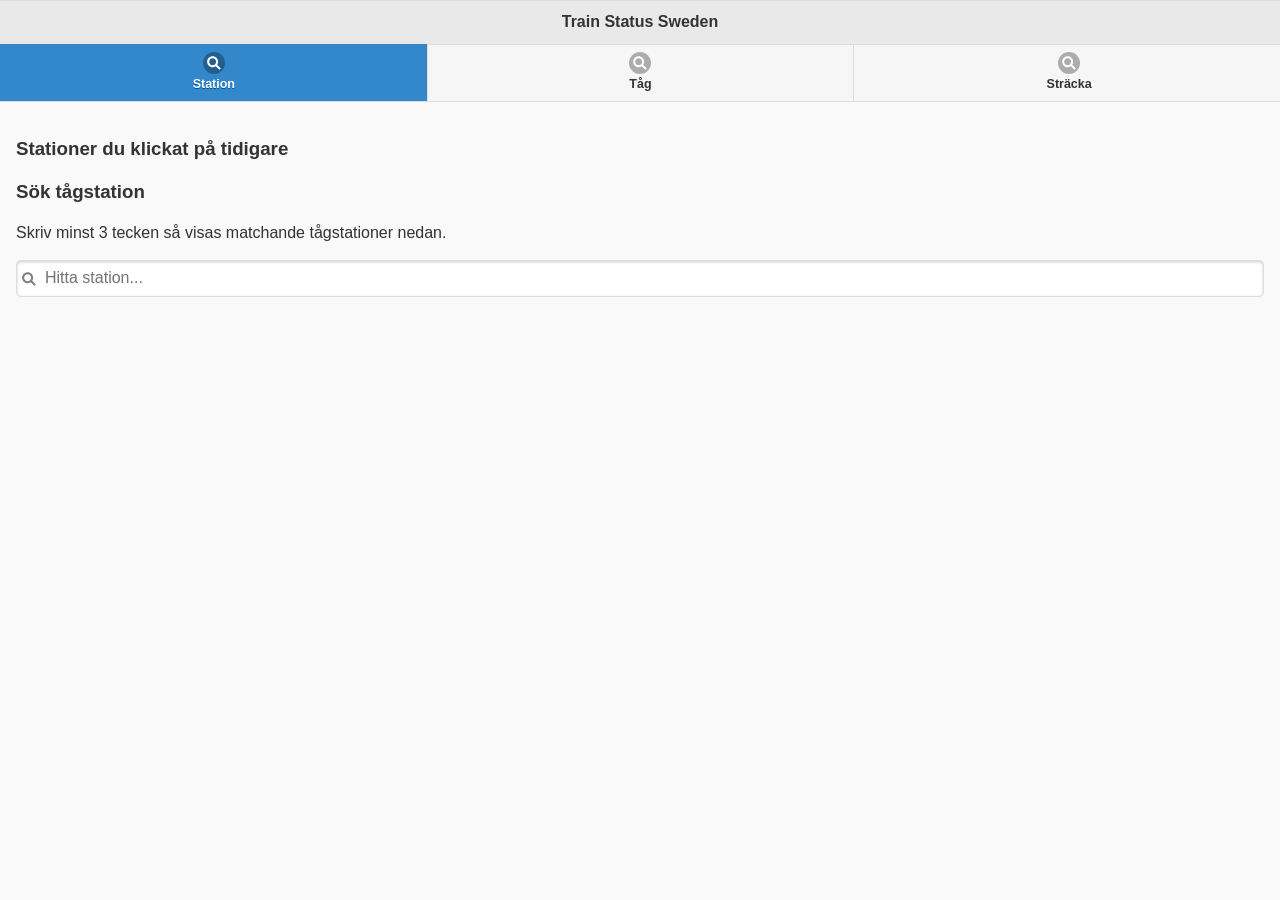
<file: www/index.html>
﻿<!DOCTYPE html>
<html>
<head>
    <meta charset="utf-8">
    <meta name="viewport" content="width=device-width, initial-scale=1">
    <title>Train Status Sweden</title>
    <link rel="shortcut icon" href="Content/favicon.ico">
    <link rel="stylesheet" href="http://fonts.googleapis.com/css?family=Open+Sans:300,400,700">
    <link rel="stylesheet" href="Content/jquery.mobile-1.4.3.min.css">
    <script src="js/json2.js"></script>
    <script src="js/jquery.js"></script>
    <script src="js/jstorage.js"></script>
    <script src="js/jquery.mobile-1.4.3.min.js"></script>
    <script src="js/site.js?1=2"></script>
    <script src="js/site-index.js?1=2"></script>
</head>
<body>
  <div data-role="page" id="indexPage">
    <div data-role="header">
      <h1>Train Status Sweden</h1>
      <div data-role="navbar">
        <ul>
          <li><a href="#" data-icon="search" class="ui-btn-active">Station</a></li>
          <li><a href="search-train.html" data-icon="search" rel="external">Tåg</a></li>
          <li><a href="search-stretch.html" data-icon="search" rel="external">Sträcka</a></li>
        </ul>
        </div><!-- /navbar -->
    </div>
    
    <div role="main" class="ui-content">
        <h3>Stationer du klickat på tidigare</h3>
        <ul id="historyStationList" data-role="listview" data-inset="true" data-filter-theme="a"></ul>
        <h3>Sök tågstation</h3>
        <p>Skriv minst 3 tecken så visas matchande tågstationer nedan.</p>
        <ul id="autocomplete" data-role="listview" data-inset="true" data-filter="true" data-filter-placeholder="Hitta station..." data-filter-theme="a"></ul>
    </div>
  </div>
</body>
</html>
</file>
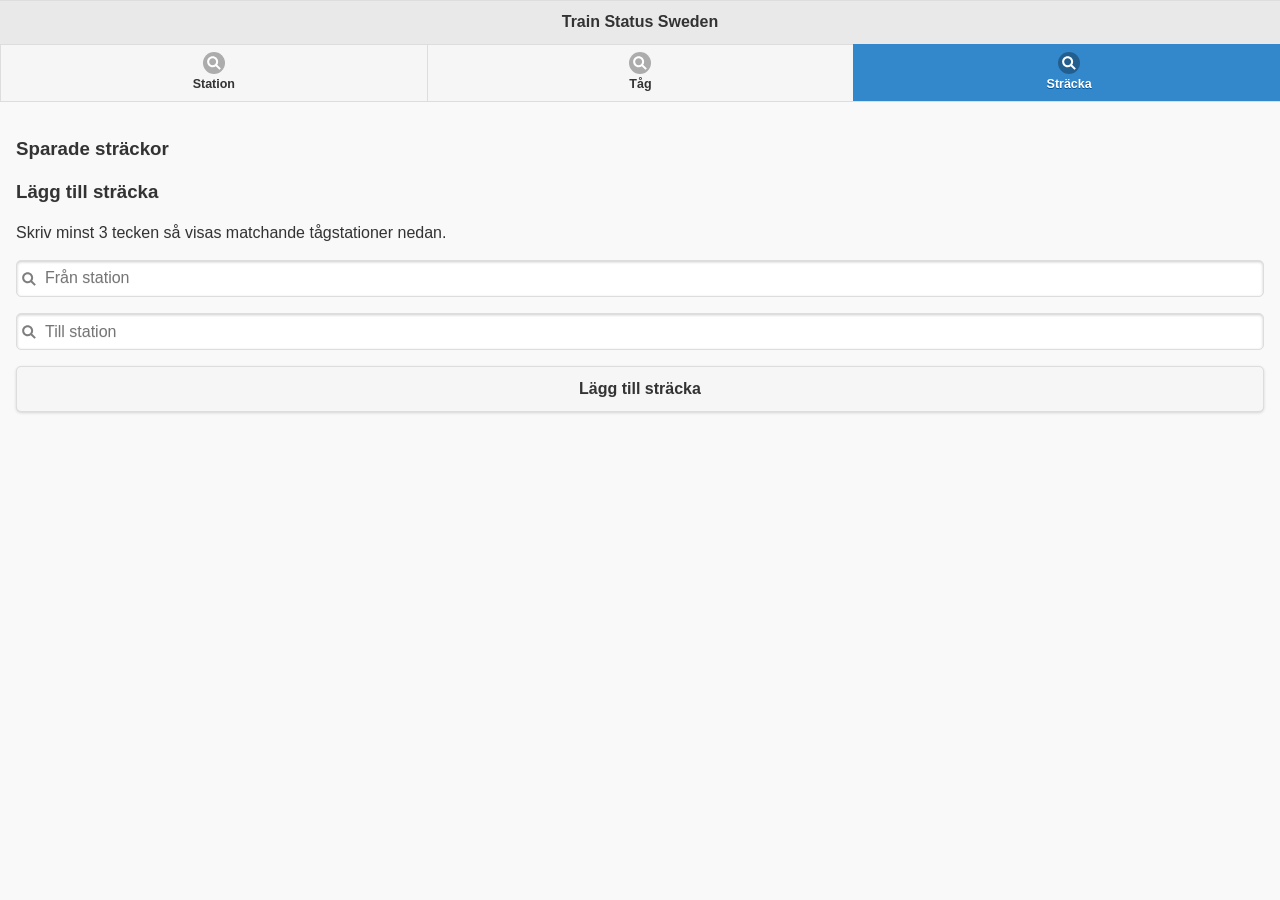
<file: www/search-stretch.html>
﻿<!DOCTYPE html>
<html>
<head>
    <meta charset="utf-8">
    <meta name="viewport" content="width=device-width, initial-scale=1">
    <title>Train Status Sweden</title>
    <link rel="shortcut icon" href="Content/favicon.ico">
    <link rel="stylesheet" href="http://fonts.googleapis.com/css?family=Open+Sans:300,400,700">
    <link rel="stylesheet" href="Content/jquery.mobile-1.4.3.min.css">
    <script src="js/json2.js"></script>
    <script src="js/jquery.js"></script>
    <script src="js/jstorage.js"></script>
    <script src="js/jquery.mobile-1.4.3.min.js"></script>
    <script src="js/site.js?1=2"></script>
    <script src="js/site-search-stretch.js?1=2"></script>
</head>
<body>
  <div data-role="page" id="indexPage">
    <div data-role="header">
      <h1>Train Status Sweden</h1>
      <div data-role="navbar">
        <ul>
          <li><a href="index.html" data-icon="search" rel="external">Station</a></li>
          <li><a href="search-train.html" data-icon="search" rel="external">Tåg</a></li>
          <li><a href="#" data-icon="search" class="ui-btn-active">Sträcka</a></li>
        </ul>
        </div><!-- /navbar -->
    </div>
    
    <div role="main" class="ui-content">
        <h3>Sparade sträckor</h3>
        <ul id="HistoryStretchList" data-role="listview" data-inset="true" data-filter-theme="a"></ul>
        <h3>Lägg till sträcka</h3>
        <p>Skriv minst 3 tecken så visas matchande tågstationer nedan.</p>
        <ul id="fromStation" data-role="listview" data-inset="true" data-filter="true" data-filter-placeholder="Från station" data-filter-theme="a"></ul>
        <ul id="toStation" data-role="listview" data-inset="true" data-filter="true" data-filter-placeholder="Till station" data-filter-theme="a"></ul>
        <input type="button" onclick="JavaScript:AddHistoryStretch();" value="Lägg till sträcka" />
    </div>
  </div>
</body>
</html>
</file>
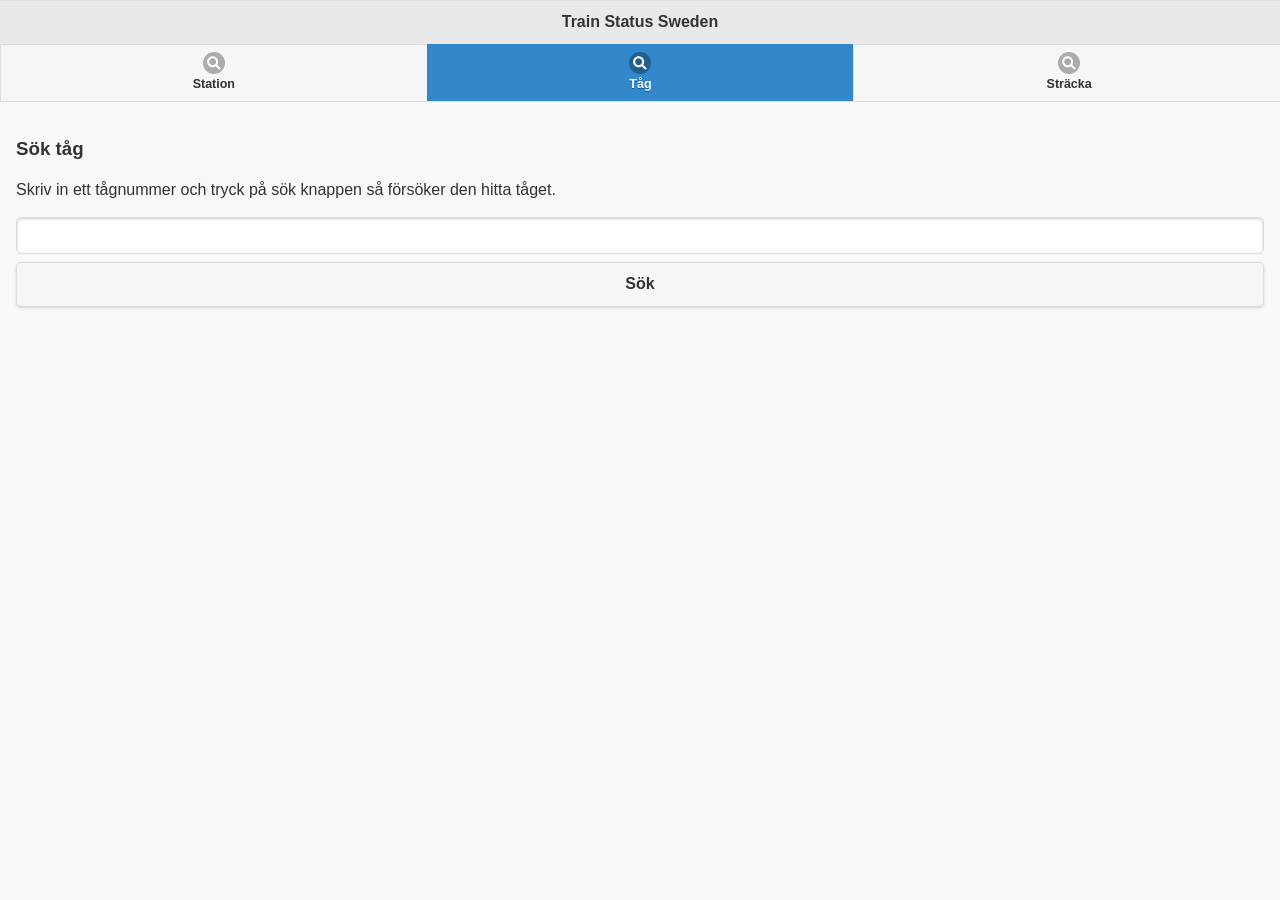
<file: www/search-train.html>
﻿<!DOCTYPE html>
<html>
<head>
    <meta charset="utf-8">
    <meta name="viewport" content="width=device-width, initial-scale=1">
    <title>Train Status Sweden</title>
    <link rel="shortcut icon" href="Content/favicon.ico">
    <link rel="stylesheet" href="http://fonts.googleapis.com/css?family=Open+Sans:300,400,700">
    <link rel="stylesheet" href="Content/jquery.mobile-1.4.3.min.css">
    <script src="js/json2.js"></script>
    <script src="js/jquery.js"></script>
    <script src="js/jstorage.js"></script>
    <script src="js/jquery.mobile-1.4.3.min.js"></script>
    <script src="js/site.js?1=2"></script>
</head>
<body>
  <div data-role="page" id="indexPage">
    <div data-role="header">
      <h1>Train Status Sweden</h1>
      <div data-role="navbar">
        <ul>
          <li><a href="index.html" data-icon="search" rel="external">Station</a></li>
          <li><a href="#" data-icon="search" class="ui-btn-active">Tåg</a></li>
          <li><a href="search-stretch.html" data-icon="search" rel="external">Sträcka</a></li>
        </ul>
        </div><!-- /navbar -->
    </div>
    
    <div role="main" class="ui-content">
        <h3>Sök tåg</h3>
        <p>Skriv in ett tågnummer och tryck på sök knappen så försöker den hitta tåget.</p>
        <form action="train.html" data-ajax="false">
          <input type="text" name="train" id="train" />
          <input type="submit" value="Sök" />
        </form>
    </div>
  </div>
</body>
</html>
</file>
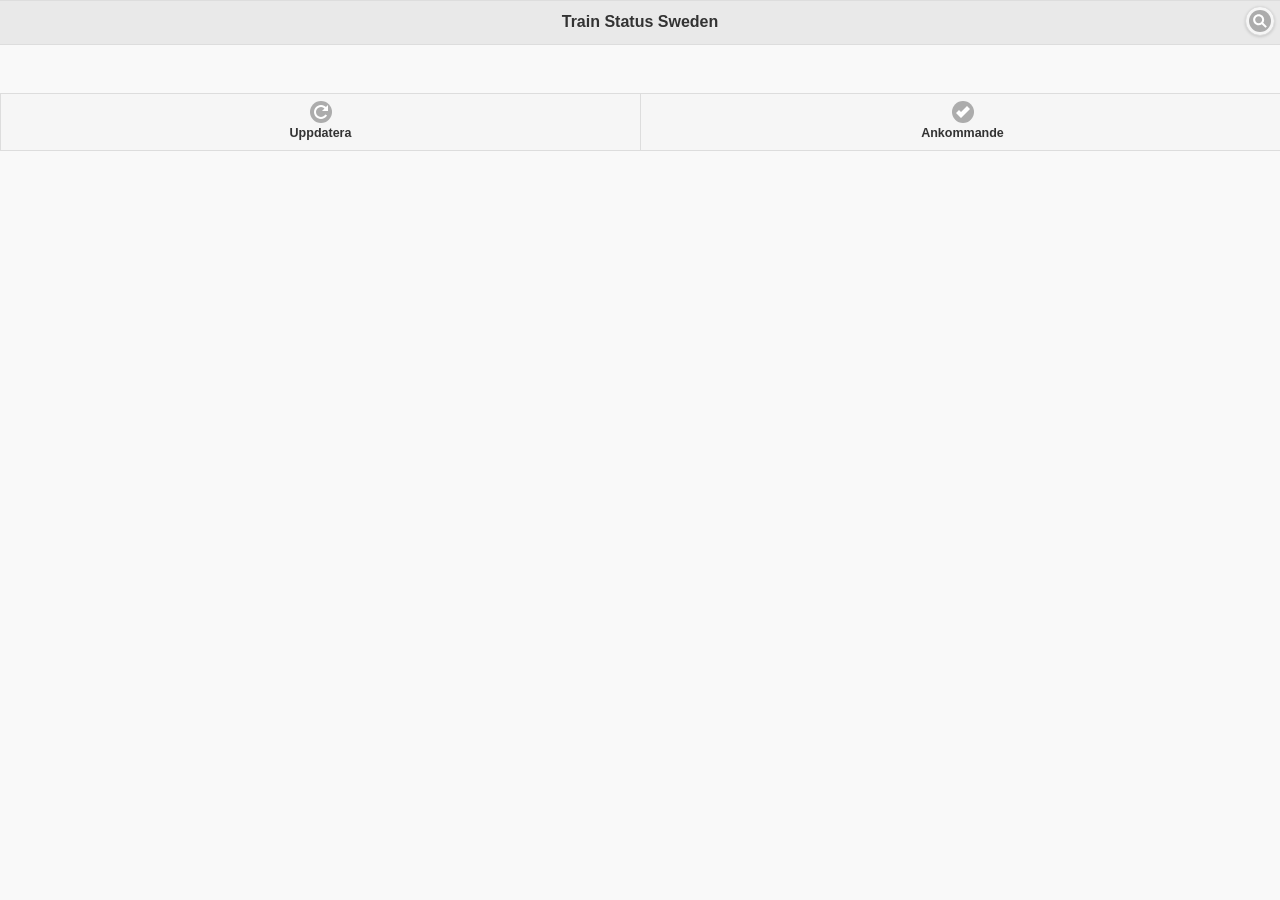
<file: www/station.html>
﻿<!DOCTYPE html>
<html>
<head>
    <meta charset="utf-8">
    <meta name="viewport" content="width=device-width, initial-scale=1">
    <title>Train Status Sweden</title>
    <link rel="shortcut icon" href="Content/favicon.ico">
    <link rel="stylesheet" href="http://fonts.googleapis.com/css?family=Open+Sans:300,400,700">
    <link rel="stylesheet" href="Content/jquery.mobile-1.4.3.min.css">
    <link rel="stylesheet" href="Content/site.css">
    <script src="js/json2.js"></script>
    <script src="js/jquery.js"></script>
    <script src="js/jstorage.js"></script>
    <script src="js/jquery.mobile-1.4.3.min.js"></script>
    <script src="js/site.js?1=2"></script>
    <script src="js/site-station.js?1=2"></script>
</head>
<body>
  <div data-role="page" id="stationPage" data-add-back-btn="true">
    <div data-role="header">
      <h1>Train Status Sweden</h1>
      <a href="index.html" data-icon="search" data-iconpos="notext" rel="external" class="ui-btn-right">Sök</a>
    </div>
    
    <div role="main" class="ui-content">
        <!--<h3 id="stationName"></h3>-->
        <div id="staionInfoMessageDiv"></div>
        <ul data-role="listview" class="ui-listview-outer" data-inset="true" id="stationInfoList" class="myListviews"></ul>
    </div>
    
    <div data-role="footer">
      <div data-role="navbar">
          <ul>
              <li><a href="JavaScript:UpdateStationInfo();" data-icon="refresh">Uppdatera</a></li>
              <li><a href="JavaScript:ShowType('Ankommande');" data-icon="check" id="changeTypeButton">Ankommande</a></li>
          </ul>
      </div><!-- /navbar -->
    </div><!-- /footer -->
  </div>
</body>
</html>
</file>
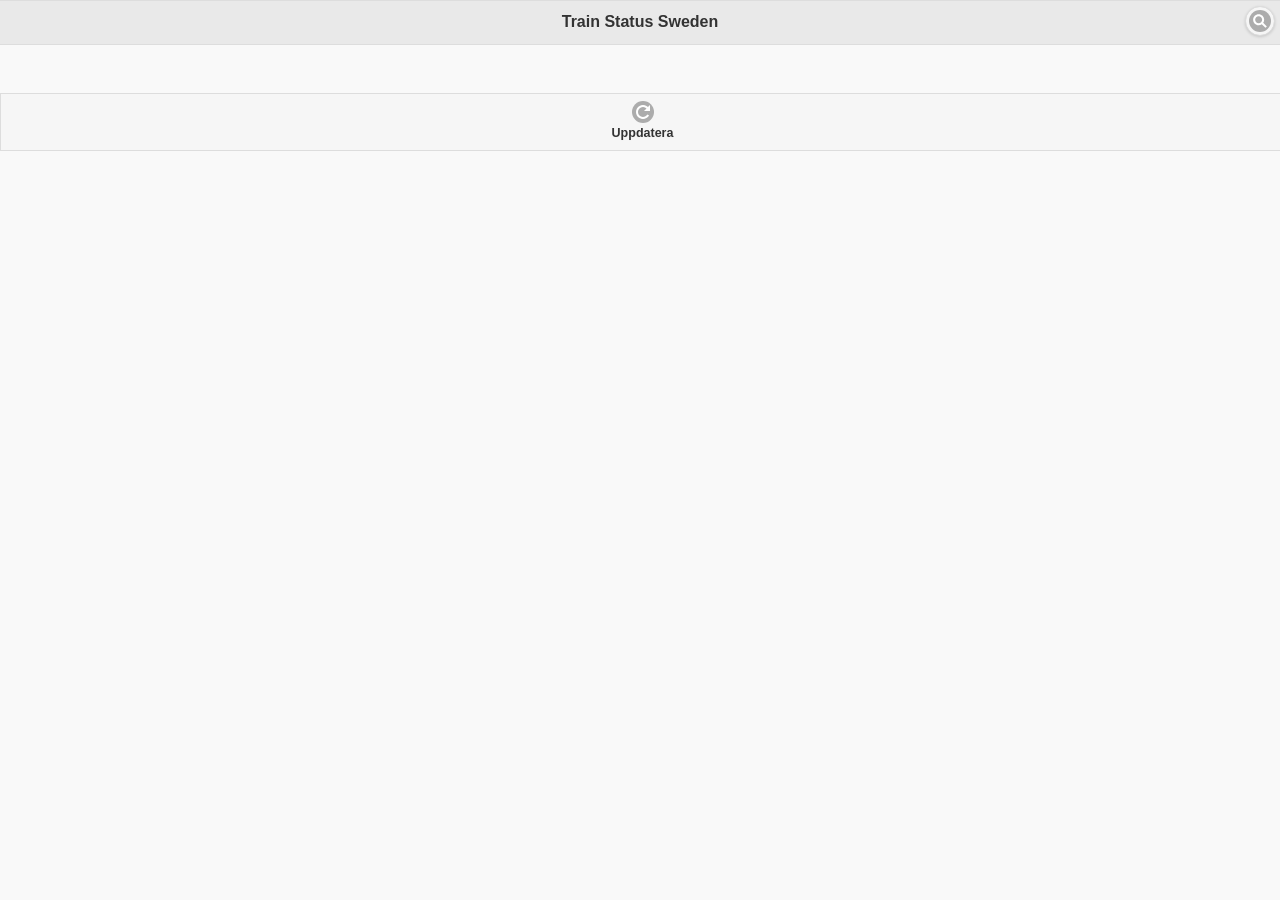
<file: www/stretch.html>
﻿<!DOCTYPE html>
<html>
<head>
    <meta charset="utf-8">
    <meta name="viewport" content="width=device-width, initial-scale=1">
    <title>Train Status Sweden</title>
    <link rel="shortcut icon" href="Content/favicon.ico">
    <link rel="stylesheet" href="http://fonts.googleapis.com/css?family=Open+Sans:300,400,700">
    <link rel="stylesheet" href="Content/jquery.mobile-1.4.3.min.css">
    <link rel="stylesheet" href="Content/site.css">
    <script src="js/json2.js"></script>
    <script src="js/jquery.js"></script>
    <script src="js/jstorage.js"></script>
    <script src="js/jquery.mobile-1.4.3.min.js"></script>
    <script src="js/site.js?1=2"></script>
    <script src="js/site-stretch.js?1=2"></script>
</head>
<body>
  <div data-role="page" id="stationPage" data-add-back-btn="true">
    <div data-role="header">
      <h1>Train Status Sweden</h1>
      <a href="index.html" data-icon="search" data-iconpos="notext" rel="external" class="ui-btn-right">Sök</a>
    </div>
    
    <div role="main" class="ui-content">
        <!--<h3 id="stationName"></h3>-->
        <div id="staionInfoMessageDiv"></div>
        <ul data-role="listview" class="ui-listview-outer" data-inset="true" id="stationInfoList" class="myListviews"></ul>
    </div>
    
    <div data-role="footer">
      <div data-role="navbar">
          <ul>
              <li><a href="JavaScript:UpdateStationInfo();" data-icon="refresh">Uppdatera</a></li>
          </ul>
      </div><!-- /navbar -->
    </div><!-- /footer -->
  </div>
</body>
</html>
</file>
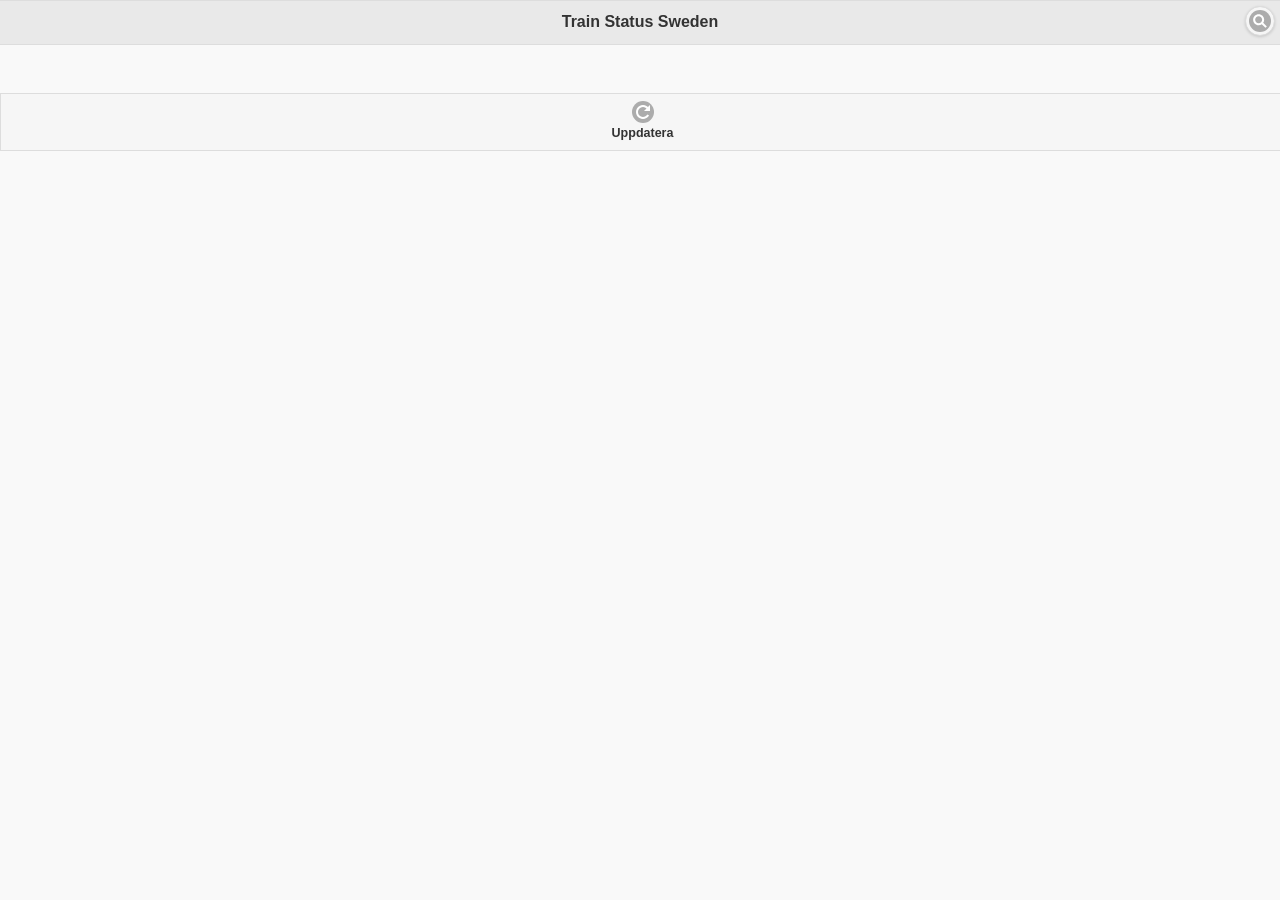
<file: www/train.html>
﻿<!DOCTYPE html>
<html>
<head>
    <meta charset="utf-8">
    <meta name="viewport" content="width=device-width, initial-scale=1">
    <title>Train Status Sweden</title>
    <link rel="shortcut icon" href="Content/favicon.ico">
    <link rel="stylesheet" href="http://fonts.googleapis.com/css?family=Open+Sans:300,400,700">
    <link rel="stylesheet" href="Content/jquery.mobile-1.4.3.min.css">
    <link rel="stylesheet" href="Content/site.css">
    <script src="js/json2.js"></script>
    <script src="js/jquery.js"></script>
    <script src="js/jstorage.js"></script>
    <script src="js/jquery.mobile-1.4.3.min.js"></script>
    <script src="js/site.js?1=2"></script>
    <script src="js/site-train.js?1=2"></script>
</head>
<body>
  <div data-role="page" id="trainPage" data-add-back-btn="true">
    <div data-role="header">
      <h1>Train Status Sweden</h1>
      <a href="index.html" data-icon="search" data-iconpos="notext" rel="external" class="ui-btn-right">Sök</a>
    </div>
    
    <div role="main" class="ui-content">
        <!--<h3 id="trainName"></h3>-->
        <ul data-role="listview" class="ui-listview-outer" data-inset="true" id="trainInfoList" class="myListviews"></ul>
    </div>
    <div data-role="footer">
      <div data-role="navbar">
          <ul>
              <li><a href="JavaScript:UpdateTrainInfo();" data-icon="refresh">Uppdatera</a></li>
          </ul>
      </div><!-- /navbar -->
    </div><!-- /footer -->
  </div>
</body>
</html>
</file>
<file: www/Content/site.css>
.redHero {
  border-left: 5px solid #f00;
}

.greenHero {
  border-left: 5px solid #0f0;
}
</file>
